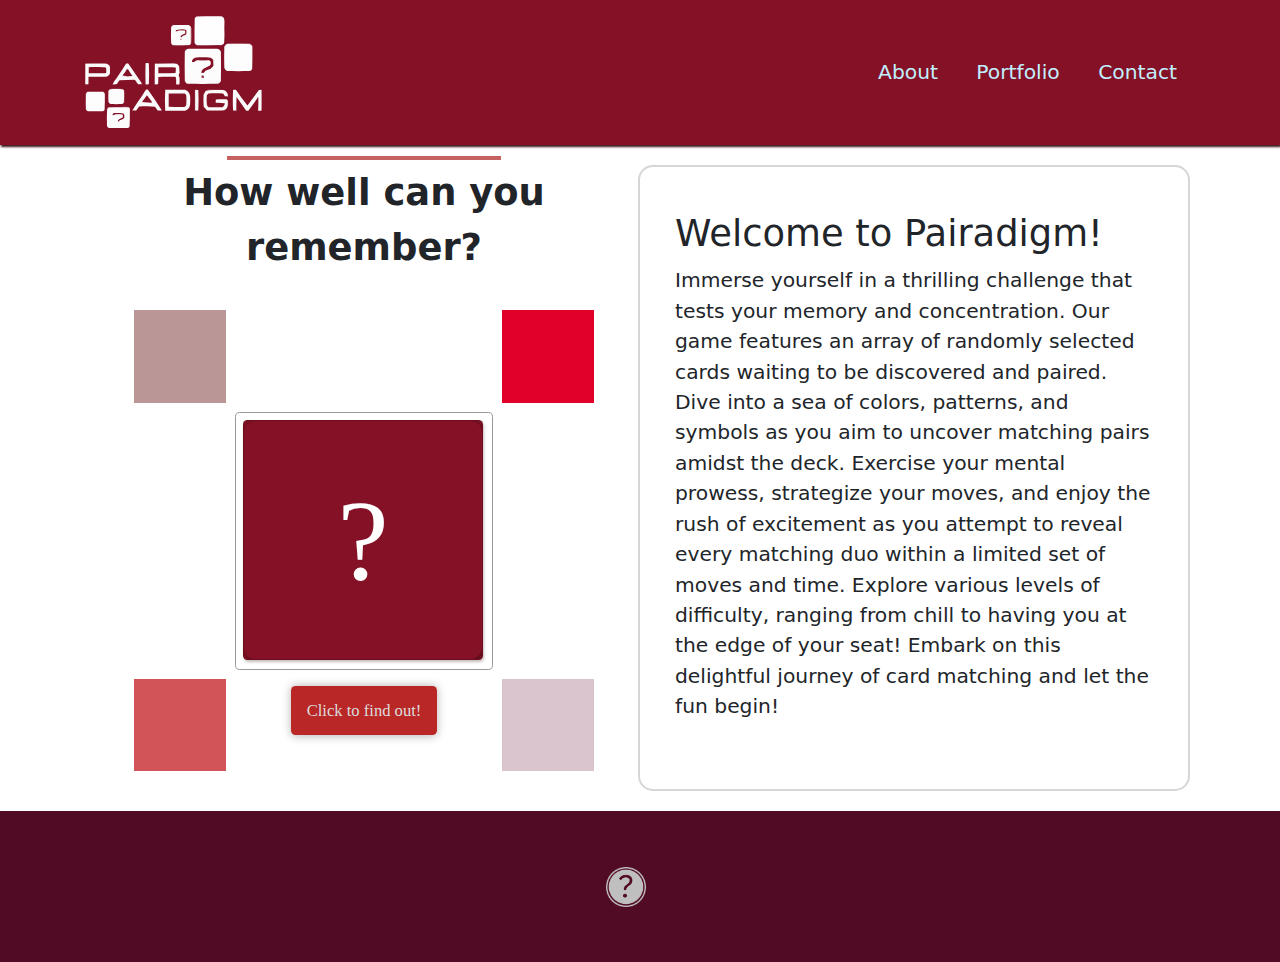
<file: index.html>
<!doctype html>
<html lang="en">
    <head>
    <!-- Required meta tags -->
        <meta charset="utf-8">
        <meta name="viewport" content="width=device-width, initial-scale=1">
        <!-- Bootstrap CSS -->
        <link href="https://cdn.jsdelivr.net/npm/bootstrap@5.0.1/dist/css/bootstrap.min.css"
        rel="stylesheet" integrity="sha384-
        +0n0xVW2eSR5OomGNYDnhzAbDsOXxcvSN1TPprVMTNDbiYZCxYbOOl7+AMvyTG2x"
        crossorigin="anonymous">
        <link rel="stylesheet" href="https://cdn.jsdelivr.net/npm/bootstrap-icons@1.3.0/font/bootstrap-icons.css">
        <link rel="icon" href="Images/pairadigm-icon.png" type="image/x-icon">
        <link href="CSS/bootstrap.min.css" rel="stylesheet" >
        <link href="CSS/custom.css" rel="stylesheet" >
        <link href="CSS/dummy.css" rel="stylesheet" >

        <script defer src="dummy.js"></script>


        <title>Home | Pairadigm</title>

    </head>

    <body>
        <header class="navy">
            <div class="container px-0">
                <nav class="navbar navbar-expand-lg navbar-light">
                    <div class="container">
                        <a class="navbar-brand" href="index.html">
                            <img src="Images/pairadigm-logo.svg" width="180" height="115" alt="logo for pairadigm">
                            <span class="d-none">Calvin Ryndell Designs</span>
                        </a>
                        <button
                        class="navbar-toggler"
                        type="button"
                        data-bs-toggle="collapse"
                        data-bs-target="#navbarNav"
                        aria-controls="navbarNav"
                        aria-expanded="false"
                        aria-label="Toggle Navigation"
                        >
                        <i class="bi bi-list"></i>
                        </button>
                        <div class="collapse navbar-collapse" id="navbarNav">
                            <ul class="navbar-nav ms-auto text-center">
                                <li class="nav-item">
                                <a href="about.html" class="nav-link n-color">About</a>
                                </li>

                                <li class="nav-item">
                                <a href="portfolio.html" class="nav-link n-color">Portfolio</a>
                                </li>
                                <li class="nav-item">
                                <a href="contact.html" class="nav-link n-color">Contact</a>
                                </li>
                            </ul>
                        </div>
                    </div>
                </nav>
            </div>
        </header>

        <main>
            <div class="containers">
                <section class="rows">
                    <section class="col left">
                        <div class="lead-cont">
                            <p class="lead">How well can you remember?</p>
                        </div>

                        <div class="container1">
                            <div class="red"></div>
                            <div class="green"></div>
                            <div class="yellow"></div>
                            <div class="blue"></div>
                            <div class="text">
                                <div class="card" id="flip-card">
                                    <div class="card_content"></div>
                                </div>
                                <button class="click-btn1">Click to find out!</button>
                            </div>
                        </div>
                    </section>
                    <section class="col right">
                        <div class="index-desc">
                            <h2>Welcome to Pairadigm!</h2>
                            <p class="desc-text">Immerse yourself in a thrilling
                                challenge that tests your memory and concentration. Our game features an array of randomly selected cards waiting 
                                to be discovered and paired. Dive into a sea of colors, patterns, and symbols as you aim to uncover matching pairs 
                                amidst the deck. Exercise your mental prowess, strategize your moves, and enjoy the rush of excitement as you attempt to reveal 
                                every matching duo within a limited set of moves and time. Explore various levels of difficulty, ranging from chill to having you
                                at the edge of your seat! Embark on this delightful journey of card matching and let the fun begin!
                            </p>
                        </div>
                    </section>
                </section>
            </div>
        </main>

        <footer class="py-5">
            <div class="d-flex flex-row justify-content-center">
                <a href="index.html" class="me-4">
                   <img src="Images/pairadigm-icon.png" class="foot-icon" width="40" height="40" alt="pairadigm-icon">
                </a>
            </div>
        </footer>

        <script src="https://cdn.jsdelivr.net/npm/bootstrap@5.0.1/dist/js/bootstrap.bundle.min.js"
            integrity="sha384-gtEjrD/SeCtmISkJkNUaaKMoLD0//ElJ19smozuHV6z3Iehds+3Ulb9Bn9Plx0x4"
            crossorigin="anonymous"></script>
        </body>
</html>
</file>
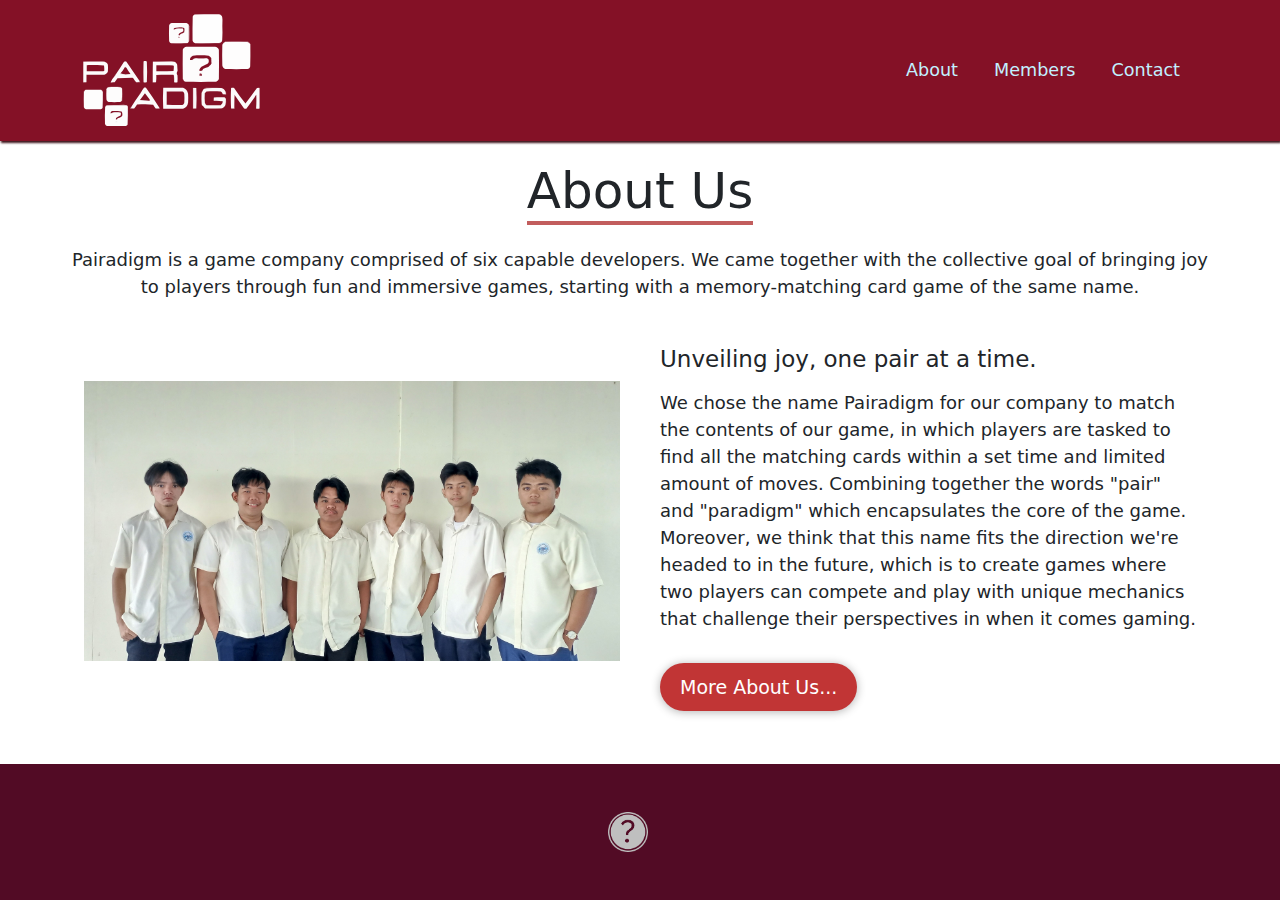
<file: about.html>
<!doctype html>
<html lang="en">
    <head>
    <!-- Required meta tags -->
        <meta charset="u;-8">
        <meta name="viewport" content="width=device-width, initial-scale=1">
        <!-- Bootstrap CSS -->
        <link href="https://cdn.jsdelivr.net/npm/bootstrap@5.0.1/dist/css/bootstrap.min.css"
        rel="stylesheet" integrity="sha384-
        +0n0xVW2eSR5OomGNYDnhzAbDsOXxcvSN1TPprVMTNDbiYZCxYbOOl7+AMvyTG2x"
        crossorigin="anonymous">
        <link rel="stylesheet" href="https://cdn.jsdelivr.net/npm/bootstrap-icons@1.3.0/font/bootstrap-icons.css">
        <link rel="icon" href="Images/pairadigm-icon.png" type="image/x-icon">
        <link href="CSS/bootstrap.min.css" rel="stylesheet" >
        <link href="CSS/custom.css" rel="stylesheet" >
        <link href="CSS/about.css" rel="stylesheet" >


        <title>About | Pairadigm</title>

    </head>

    <body>
        <header class="navy">
            <div class="container px-0">
                <nav class="navbar navbar-expand-lg navbar-light">
                    <div class="container">
                        <a class="navbar-brand" href="index.html">
                            <img src="Images/pairadigm-logo.svg" width="180" height="115" alt="logo for pairadigm">
                            <span class="d-none">Calvin Ryndell Designs</span>
                        </a>
                        <button
                        class="navbar-toggler"
                        type="button"
                        data-bs-toggle="collapse"
                        data-bs-target="#navbarNav"
                        aria-controls="navbarNav"
                        aria-expanded="false"
                        aria-label="Toggle Navigation"
                        >
                        <i class="bi bi-list"></i>
                        </button>
                        <div class="collapse navbar-collapse" id="navbarNav">
                            <ul class="navbar-nav ms-auto text-center">
                                <li class="nav-item">
                                <a href="about.html" class="nav-link n-color">About</a>
                                </li>

                                <li class="nav-item">
                                <a href="portfolio.html" class="nav-link n-color">Members</a>
                                </li>
                                <li class="nav-item">
                                <a href="contact.html" class="nav-link n-color">Contact</a>
                                </li>
                            </ul>
                        </div>
                    </div>
                </nav>
            </div>
        </header>

        <main>
           <div class="heading">
                <h1>About Us</h1>
                <p>Pairadigm is a game company comprised of six capable developers.
                    We came together with the collective goal of bringing joy to players
                    through fun and immersive games, starting with a memory-matching card
                    game of the same name.
                </p>
           </div>

           <div class="containers">
            <section class="about">
                <div class="about-image">
                    <img src="Images/group-pic.jpg">
                </div>
                <div class="about-content">
                    <h2>Unveiling joy, one pair at a time.</h2>
                    <p> We chose the name Pairadigm for our company to
                        match the contents of our game, in which players are tasked to find all the matching cards
                        within a set time and limited amount of moves. Combining together the words "pair" and
                        "paradigm" which encapsulates the core of the game. Moreover, we think that this name 
                        fits the direction we're headed to in the future, which is to create games where two players can
                        compete and play with unique mechanics that challenge their perspectives in
                        when it comes gaming.
                    </p>
                    <a href="portfolio.html" class="read-more">More About Us...</a>
                </div>
            </section>
           </div>
        </main>

        <footer class="py-5">
            <div class="d-flex flex-row justify-content-center">
                <a href="index.html" class="me-4">
                   <img src="Images/pairadigm-icon.png" class="foot-icon" width="40" height="40" alt="pairadigm-icon">
                </a>
            </div>
        </footer>

        <script src="https://cdn.jsdelivr.net/npm/bootstrap@5.0.1/dist/js/bootstrap.bundle.min.js"
            integrity="sha384-gtEjrD/SeCtmISkJkNUaaKMoLD0//ElJ19smozuHV6z3Iehds+3Ulb9Bn9Plx0x4"
            crossorigin="anonymous"></script>
        </body>
</html>
</file>
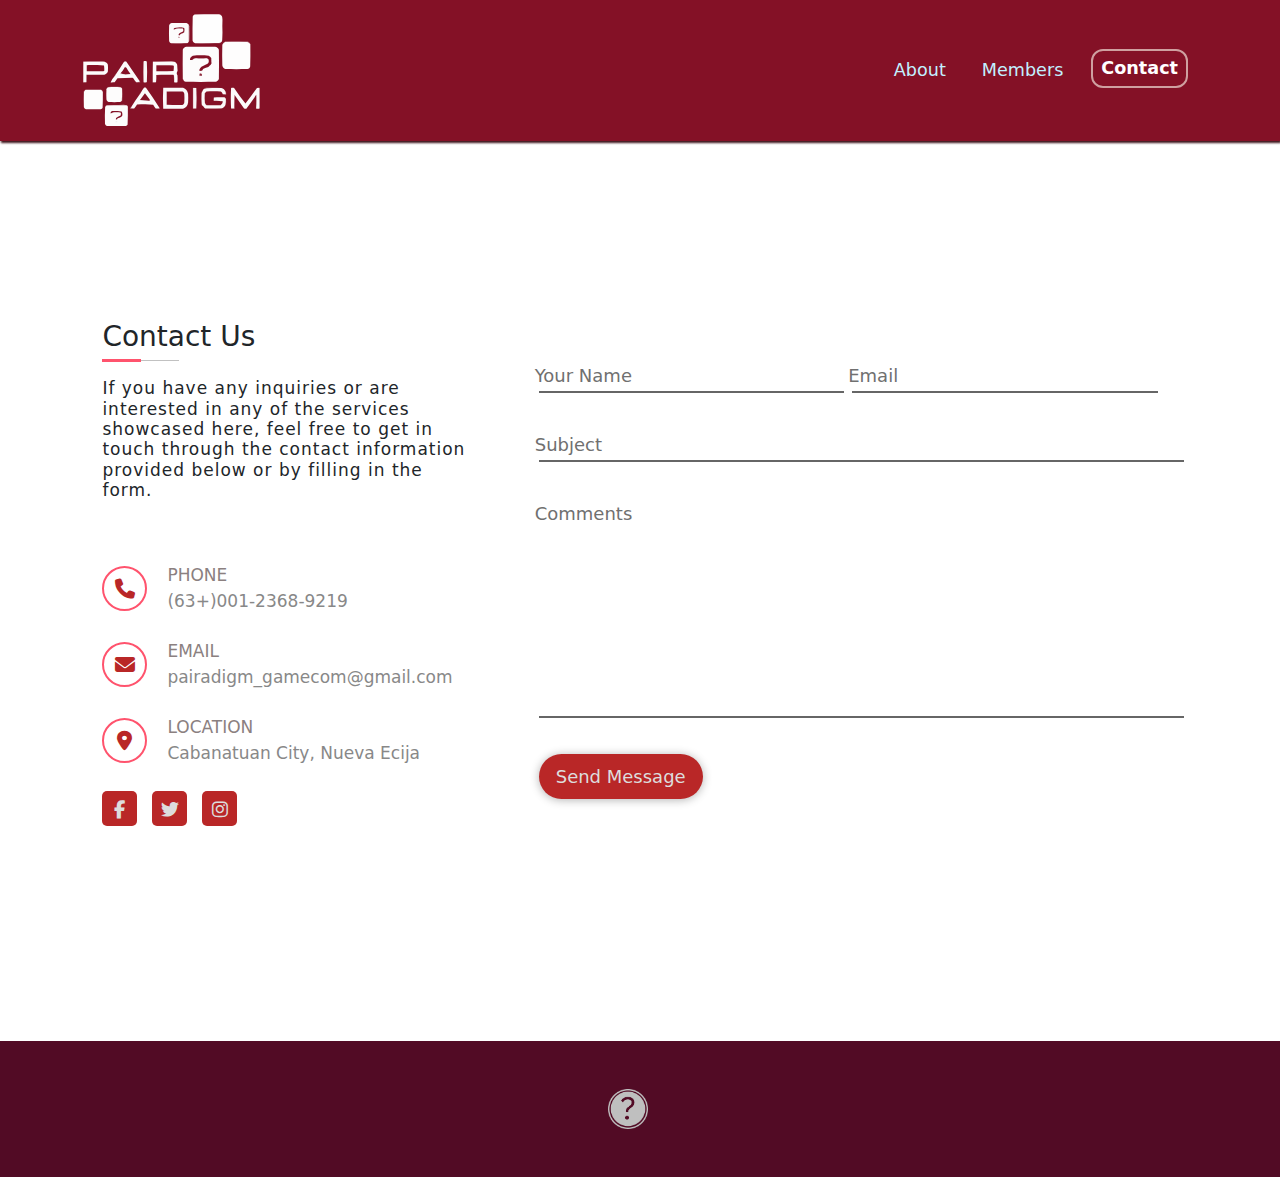
<file: contact.html>
<!doctype html>
<html lang="en">
    <head>
    <!-- Required meta tags -->
        <meta charset="u;-8">
        <meta name="viewport" content="width=device-width, initial-scale=1">
        <!-- Bootstrap CSS -->
        <link href="https://cdn.jsdelivr.net/npm/bootstrap@5.0.1/dist/css/bootstrap.min.css"
        rel="stylesheet" integrity="sha384-
        +0n0xVW2eSR5OomGNYDnhzAbDsOXxcvSN1TPprVMTNDbiYZCxYbOOl7+AMvyTG2x"
        crossorigin="anonymous">
        <link rel="stylesheet" href="https://cdn.jsdelivr.net/npm/bootstrap-icons@1.3.0/font/bootstrap-icons.css" />
        <link rel="stylesheet" href="https://cdnjs.cloudflare.com/ajax/libs/font-awesome/6.1.1/css/all.min.css" />
        <link rel="icon" href="Images/pairadigm-icon.png" type="image/x-icon">
        <link href="CSS/bootstrap.min.css" rel="stylesheet" >
        <link href="CSS/custom.css" rel="stylesheet" >
        <link href="CSS/contact.css" rel="stylesheet" >

        <title>Contact | Pairadigm</title>

    </head>

    <body>
        <header class="navy">
            <div class="container px-0">
                <nav class="navbar navbar-expand-lg navbar-light">
                    <div class="container">
                        <a class="navbar-brand" href="index.html">
                            <img src="Images/pairadigm-logo.svg" width="180" height="115" alt="logo for pairadigm">
                            <span class="d-none">Calvin Ryndell Designs</span>
                        </a>
                        <button
                        class="navbar-toggler"
                        type="button"
                        data-bs-toggle="collapse"
                        data-bs-target="#navbarNav"
                        aria-controls="navbarNav"
                        aria-expanded="false"
                        aria-label="Toggle Navigation"
                        >
                        <i class="bi bi-list"></i>
                        </button>
                        <div class="collapse navbar-collapse" id="navbarNav">
                            <ul class="navbar-nav ms-auto text-center">
                                <li class="nav-item">
                                <a href="about.html" class="nav-link">About</a>
                                </li>

                                <li class="nav-item">
                                <a href="portfolio.html" class="nav-link">Members</a>
                                </li>
                                <li class="nav-item">
                                <a href="contact.html" class="nav-link active">Contact</a>
                                </li>
                            </ul>
                        </div>
                    </div>
                </nav>
            </div>
        </header>

        <section>
            <div class="containers">
                <main class="rows">
                    <section class="col left">
                        <div class="contactTitle">
                            <h2>Contact Us</h2>
                            <p>
                                If you have any inquiries or are interested in any of the services showcased here,
                                feel free to get in touch through the contact information provided below or by filling
                                in the form.
                            </p>
                        </div>

                        <div class="contactInfo">
                            <div class="iconGroup">
                                <div class="icon">
                                    <i class="fa-solid fa-phone"></i>
                                </div>
                                <div class="details">
                                    <span>Phone</span>
                                    <span>(63+)001-2368-9219</span>
                                </div>
                            </div>

                            <div class="iconGroup">
                                <div class="icon">
                                    <i class="fa-solid fa-envelope"></i>
                                </div>
                                <div class="details">
                                    <span>Email</span>
                                    <span>pairadigm_gamecom@gmail.com</span>
                                </div>
                            </div>

                            <div class="iconGroup">
                                <div class="icon">
                                    <i class="fa-solid fa-location-dot"></i>
                                </div>
                                <div class="details">
                                    <span>Location</span>
                                    <span>Cabanatuan City, Nueva Ecija</span>
                                </div>
                            </div>

                            <div class="socialMedia">
                                <a href="#"><i class="fa-brands fa-facebook-f"></i></a>
                                <a href="#"><i class="fa-brands fa-twitter"></i></a>
                                <a href="#"><i class="fa-brands fa-instagram"></i></a>
                            </div>
                        </div>
                    </section>
                    <section class="col right">
                        <form class="messageForm">
                            <div class="row g-2">
                                <div class="inputGroup halfWidth">
                                    <input type="text" name="" required="required">
                                    <label>Your Name</label>
                                </div>

                                <div class="inputGroup halfWidth">
                                    <input type="text" name="" required="required">
                                    <label>Email</label>
                                </div>

                                <div class="inputGroup fullWidth">
                                    <input type="text" name="" required="required">
                                    <label>Subject</label>
                                </div>

                                <div class="inputGroup fullWidth">
                                    <textarea name="" required="required"></textarea>
                                    <label>Comments</label>
                                </div>

                                <div class="inputGroup fullWidth">
                                    <button type="submit">Send Message</button>
                                </div>
                            </div>
                        </form>
                    </section>
                </main>
            </div>
        </section>

        <footer class="py-5">
            <div class="d-flex flex-row justify-content-center">
                <a href="index.html" class="me-4">
                   <img src="Images/pairadigm-icon.png" class="foot-icon" width="40" height="40" alt="pairadigm-icon">
                </a>
            </div>
        </footer>

        <script src="https://cdn.jsdelivr.net/npm/bootstrap@5.0.1/dist/js/bootstrap.bundle.min.js"
            integrity="sha384-gtEjrD/SeCtmISkJkNUaaKMoLD0//ElJ19smozuHV6z3Iehds+3Ulb9Bn9Plx0x4"
            crossorigin="anonymous"></script>
        </body>
</html>
</file>
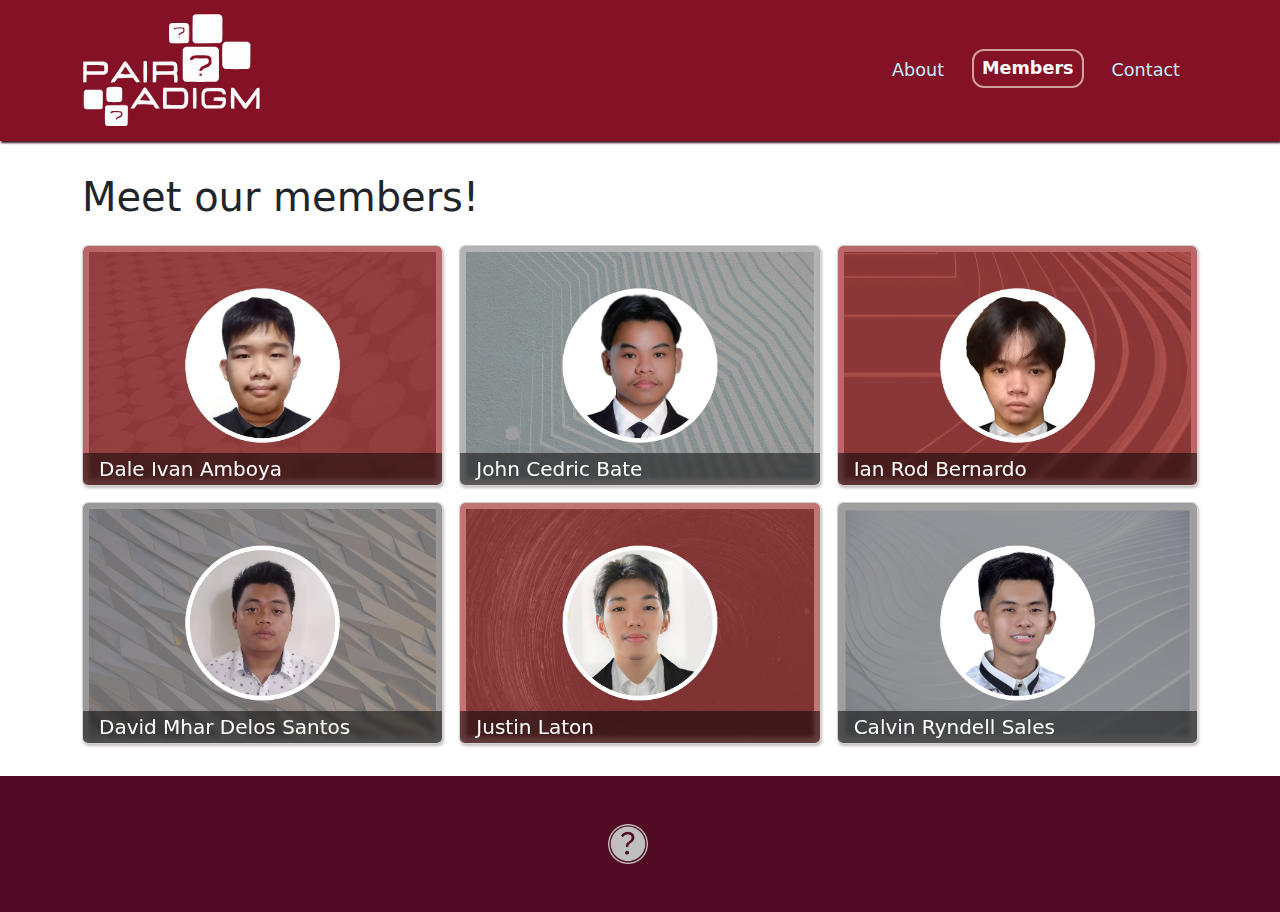
<file: portfolio.html>
<!doctype html>
<html lang="en">
    <head>
    <!-- Required meta tags -->
        <meta charset="u;-8">
        <meta name="viewport" content="width=device-width, initial-scale=1">
        <!-- Bootstrap CSS -->
        <link href="https://cdn.jsdelivr.net/npm/bootstrap@5.0.1/dist/css/bootstrap.min.css"
        rel="stylesheet" integrity="sha384-
        +0n0xVW2eSR5OomGNYDnhzAbDsOXxcvSN1TPprVMTNDbiYZCxYbOOl7+AMvyTG2x"
        crossorigin="anonymous">
        <link rel="stylesheet" href="https://cdn.jsdelivr.net/npm/bootstrap-icons@1.3.0/font/bootstrap-icons.css">
        <link rel="icon" href="Images/pairadigm-icon.png" type="image/x-icon">
        <link href="CSS/bootstrap.min.css" rel="stylesheet" >
        <link href="CSS/custom.css" rel="stylesheet" >
       
        <script defer src="port.js"></script>

        <title>Members | Pairadigm</title>

    </head>

    <body>
        <header class="navy">
            <div class="container px-0">
                <nav class="navbar navbar-expand-lg navbar-light">
                    <div class="container">
                        <a class="navbar-brand" href="index.html">
                            <img src="Images/pairadigm-logo.svg" width="180" height="115" alt="logo for pairadigm">
                            <span class="d-none">Calvin Ryndell Designs</span>
                        </a>
                        <button
                        class="navbar-toggler"
                        type="button"
                        data-bs-toggle="collapse"
                        data-bs-target="#navbarNav"
                        aria-controls="navbarNav"
                        aria-expanded="false"
                        aria-label="Toggle Navigation"
                        >
                        <i class="bi bi-list"></i>
                        </button>
                        <div class="collapse navbar-collapse" id="navbarNav">
                            <ul class="navbar-nav ms-auto text-center">
                                <li class="nav-item">
                                <a href="about.html" class="nav-link">About</a>
                                </li>

                                <li class="nav-item">
                                <a href="portfolio.html" class="nav-link active">Members</a>
                                </li>
                                <li class="nav-item">
                                <a href="contact.html" class="nav-link">Contact</a>
                                </li>
                            </ul>
                        </div>
                    </div>
                </nav>
            </div>
        </header>

        <main>
            <div class="container my-2 py-md-4">
                <h1>Meet our members!</h1>
                <div class="row mt-1 g-2 g-md-3 pages">
                    
                    <div class="col-12 col-md-6 col-lg-4">
                        <div class="page1 card hidden">
                            <img src="Images/dale-profile.png" alt="record"
                            class="card-img-top"/>
                            <div class="card-body">
                                <h5 class="card-titles">Dale Ivan Amboya</h5>
                                <p class="card-text">Dale is a web developer who is keen
                                    on front-end development. He often adds experimental aspects to
                                    his pages as a means of adding to its visual interest. He also
                                    studies back-end.
                                </p>
                                <a href="https://dale-ivan.github.io/Portfolio/" class="btn btn-outline-light">Learn More!</a>
                            </div>
                        </div>
                    </div>
                
                    <div class="col-12 col-md-6 col-lg-4">
                        <div class="page3 card hidden">
                            <img src="Images/cedric-profile.png" alt="record"
                            class="card-img-top"/>
                            <div class="card-body">
                                <h5 class="card-titles">John Cedric Bate</h5>
                                <p class="card-text">Cedric is a web developer who specializes
                                    in visually appealing color combinations. His primary focus is on front-end 
                                    development but he's also very capable of handling back-end works.
                                </p>
                                <a href="https://johncedricbate.github.io/Portfolio/" class="btn btn-outline-light">Learn More!</a>
                            </div>
                        </div>
                    </div>

                    <div class="col-12 col-md-6 col-lg-4">
                        <div class="page2 card hidden">
                            <img src="Images/ian-profile.png" alt="record"
                            class="card-img-top"/>
                            <div class="card-body">
                                <h5 class="card-titles">Ian Rod Bernardo</h5>
                                <p class="card-text">Ian is a web developer that is well
                                    versed in back-end programming. He aims to provide practicality
                                    when designing his pages, making his compositions simple and 
                                   straightforward yet still appealing to the eye.
                                </p>
                                <a href="https://ianrodbernardo.github.io/Portfolio/" class="btn btn-outline-light">Learn More!</a>
                            </div>
                        </div>
                    </div>

                    <div class="col-12 col-md-6 col-lg-4">
                        <div class="page1 card hidden">
                            <img src="Images/davidmhar-profile.png" alt="poetry"
                            class="card-img-top"/>
                            <div class="card-body">
                                <h5 class="card-titles">David Mhar Delos Santos</h5>
                                <p class="card-text">David is a web developer who dabbles more
                                    into back-end development. He wants to make his pages accessible and
                                    easy to use so he prioritizes simplicity in his works.
                                </p>
                                <a href="https://davidmhar.github.io/Portfolio/" class="btn btn-outline-light">Learn More!</a>
                            </div>
                        </div>
                    </div>

                    <div class="col-12 col-md-6 col-lg-4">
                        <div class="page3 card hidden">
                            <img src="Images/justin-profile.png" alt="record"
                            class="card-img-top"/>
                            <div class="card-body">
                                <h5 class="card-titles">Justin Laton</h5>
                                <p class="card-text">Justin is a web developer who focuses on
                                    front-end development. He utilizes different animations and effects
                                    through the use of javascript to enhance the visual aesthetics of
                                    his pages.
                                </p>
                                <a href="https://justin-laton.github.io/Portfolio-Website/" class="btn btn-outline-light">Learn More!</a>
                            </div>
                        </div>
                    </div>

                    <div class="col-12 col-md-6 col-lg-4">
                        <div class="page2 card hidden">
                            <img src="Images/calvin-profile.png" alt="Kafka"
                            class="card-img-top"/>
                            <div class="card-body">
                                <h5 class="card-titles">Calvin Ryndell Sales</h5>
                                <p class="card-text">Calvin is a web developer that primarily 
                                    specializes in front-end development. His style often incorporates
                                    image overlays and gradients. He's also experienced in back-end 
                                    development.
                                </p>
                                <a href="https://calvinryndell.github.io/Portfolio/" class="btn btn-outline-light">Learn More!</a>
                            </div>
                        </div>
                    </div>
                   
                    
                </div>
            </div>
        </main>

        <footer class="py-5">
            <div class="d-flex flex-row justify-content-center">
                <a href="index.html" class="me-4">
                   <img src="Images/pairadigm-icon.png" class="foot-icon" width="40" height="40" alt="pairadigm-icon">
                </a>
            </div>
        </footer>

        <script src="https://cdn.jsdelivr.net/npm/bootstrap@5.0.1/dist/js/bootstrap.bundle.min.js"
            integrity="sha384-gtEjrD/SeCtmISkJkNUaaKMoLD0//ElJ19smozuHV6z3Iehds+3Ulb9Bn9Plx0x4"
            crossorigin="anonymous"></script>
        </body>
</html>
</file>
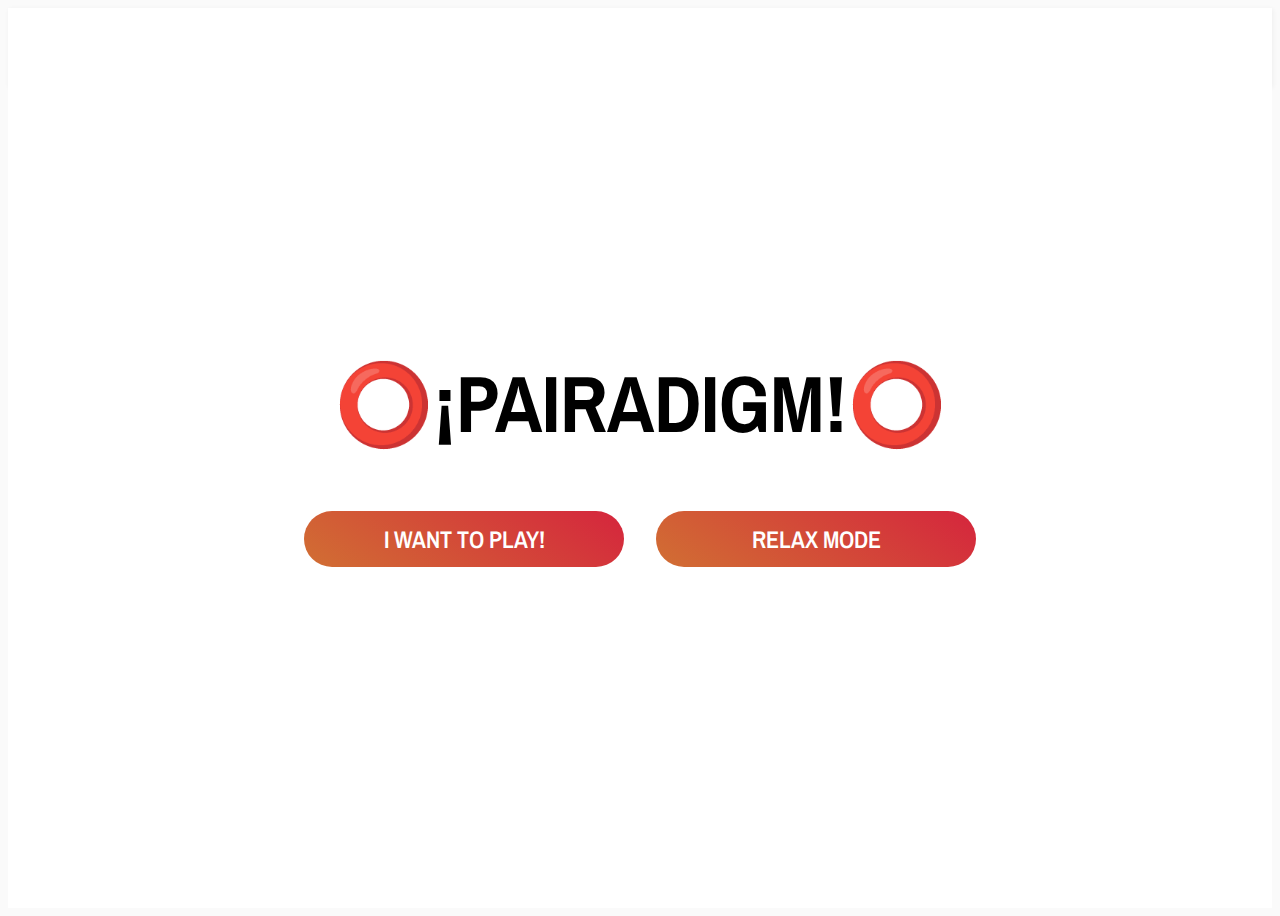
<file: cardGame/memory.html>
<!DOCTYPE html>
<html lang="en">

<head>
    <meta charset="utf-8" />
    <meta names="viewport" content="width=device-width, initial-scale=1, shrink-to-fit=no"/>
    <link rel="icon" href="Images/pairadigm-icon" type="image/x-icon">
    <title>Pairadigm</title>
    <link href="https://fonts.googleapis.com/css?family=Archivo| Archivo+Narrow:400,600" rel="stylesheet" />
    <link href="CSS/site.css" rel="stylesheet" />
    <link href="CSS/custom.css" rel="stylesheet" />
</head>

<body>
    <div id="welcome" class="welcome">
        <h1>⭕¡pairadigm!⭕</h1>
        <div class="welcome-button">
           <button id="normal-game">I want to play!</button>
           <button id="relax-game">Relax mode</button>
        </div>
    </div>
    <header class="header">
        <div class="counter">
            <div class="counter-item">
            <h4 class="header-title">Movements</h4>
            <div class="header-num">
                <span id="mov">00</span>/<span id="mov-total">20</span>
            </div>
        </div>
        <div id="timer" class="counter-item">
            <h4 class="header-title">Time</h4>
            <div class="header-num">
                <span id="minutes">00</span>:<span id="seconds">00</span>
            </div>
         </div>
        </div>
       <div class="level">
        <h4 class="header-title">Level</h4>
        <div class="header-num"><span id="level">01</span></div>
       </div>
       <button id="level-control" class="level-control">...</button>
    </header>
<main>
    <div id="table" class="table"></div>
    <div id="levelUp" class="level-up">
        <div class="mode">
            <h2>¡Very Good!</h2>
            <button id="nextLevel">Next Level</button>
            <button class="restart">¿Restart?</button>
        </div>
    </div>
    <div id="gameOver" class="game-over">
      <div class="mode">
        <h2>¡Oh no!</h2>
        <p>You have run out of moves😭</p>
        <button class="restart" >¿Restart?</button>
      </div>
    </div>
    <div id="timeOver" class="game-over">
      <div class="mode">
        <h2>¡Sorry!</h2>
        <p>You have run out of time😭</p>
        <button class="restart">¿Restart?</button>
      </div>
    </div>
    <div id="endGame" class="end-game">
       <div class="mode">
          <h2>¡Congratulations!</h2>
          <p>You have won all the levels 🏆</p>
          <button class="restart">¿Restart?</button>
       </div>
    </div>
    </main>
    <div class="level-selection">
       <button id="close-level" class="close-level">&times;</button>
       <ul></ul>
    </div>

    <audio src="success.mp3" class="sound" id="sound-success" preload="auto"></audio>
    <audio src="error.mp3" class="sound" id="sound-error" preload="auto"></audio>
    <audio src="flip.mp3" class="sound" id="sound-flip" preload="auto"></audio>

    <script src="JS/global.js"></script>
    <script src="JS/discover-compare.js"></script>
    <script src="JS/distribute-card.js"></script>
    <script src="JS/success-error.js"></script>
    <script src="JS/movement.js"></script>
    <script src="JS/timer.js"></script>
    <script src="JS/finish.js"></script>
    <script src="JS/change-level.js"></script>
    <script src="JS/game-over.js"></script>
    <script src="JS/initial.js"></script>
    <script src="JS/menu-levels.js"></script>
    <script src="JS/start-game.js"></script>
</body>

</html>
</file>
<file: CSS/custom.css>
html, body {
    height: 100%;
}

body {
    display: flex;
    flex-direction: column;
}

header {
    background: no-repeat center center;
    background-size: cover;
    color: white;
}

.side {
    padding: 255px;
}

.navbar-light .navbar-toggler {
    color: aliceblue;
    border-color: aliceblue;
    border-width: 1.5px;
}

.navbar-light,
.navbar-toggler:hover{
    border-color: rgb(197, 211, 255);
    color: rgb(197, 211, 255);
}
.navbar-light .navbar-nav .nav-link {
    color: rgb(194, 240, 255);
    font-weight: 400;
    font-size: 1.1rem;
}

.navbar-light .navbar-nav .nav-link.active {
    font-weight: 600;
    color: #fff;
}
.navbar-light .navbar-nav .nav-link:hover {
    color: #fff;
}

.active, .nav-link:hover {
    border: 2px solid rgb(207, 160, 160);
    padding: 4px;
    border-radius: 12px;
    transition: .1s;
    color: #fff;
}

.nav-item {
    margin: 10px;
}

.navy {
    background-color: #841126;
    box-shadow:  #3d1319 1px 2px 2px;
}

.color-overlay {
    background-color: rgba(0, 0, 0, 0.4);
    min-height: 65vh;
}

main {
    flex: 1 0 auto;
    animation: transitionIn 0.75s;
}

.hero-text {
    font-size: 6vw;
    opacity: 75%;
    letter-spacing: 1px;
}

.singleCol {
    max-width: 750px;
}

.portrait {
    filter: grayscale(0.65);
}

.hidden {
    opacity: 0;
    filter: blur(5px);
    transform: translateX(-100%);
    transition: all 1s;
}

.show {
    opacity: 1;
    filter: blur(0);
    transform: translateX(0);
}

.page1 {
    transition-delay: 450ms;
}

.page3 {
    transition-delay: 300ms;
}

.page2 {
    transition-delay: 150ms;
}

.card {
    box-shadow: #c5bbbb 1px 2px 3px;
    overflow: hidden;
    position: relative;
    color: white;
}

.card img:hover {
    cursor: pointer;
}

.card:hover .card-body{
    height: 100%;
}

.card-titles {
    width: 100%;
    color: white;
    margin-top: 4px;
    position: absolute;
    top: 0;
}

.card-text {
    margin-top: 20px;
    color: white;
}

.card-body {
    background-color: rgb(0 0, 0, 0.50);
    backdrop-filter: blur(2px);
    position: absolute;
    bottom: 0;
    left: 0;
    right: 0;
    overflow: hidden;
    width: 100%;
    height: 0;
    transition: .5s ease;
}

.btn-outline-light:hover {
    background-color: rgb(255, 214, 214);
}

.form-control {
    background-color: #fff;
    transition: .5s;
}

.btn-primary {
    background-color: rgb(232, 42, 42);
}

.btn-primary:hover {
    background-color: rgb(155, 48, 48);
}

footer {
    background-color: rgb(82, 11, 37);
    color: wheat;
    flex-shrink: 0;
}

footer a{
    color: white;
}

footer a:hover{
    color: #9f9999;
    border-radius: 15px;
}

@keyframes transitionIn{
    from {
        opacity: 0;
        transform: rotateX(-10deg);
    }

    to {
        opacity: 1;
        transform: rotateX(0);
    }
}

@media (max-width: 767.98px) {
    .color-overlay {
        min-height: 30vh;
    }
}


@media(prefers-reduced-motion) {
    .hidden {
        transition: none;
    }
}
</file>
<file: CSS/dummy.css>
:root {
    font-size: 12.8px; 
}
.containers {
    width: 100%; 
    display: flex;
    justify-content: center;
    align-items: center;
    padding: 20px;
}

.containers .rows {
    display: flex;
    justify-content: space-between;
    width: 100%;
    max-width: 1100px;
}

.lead-cont {
    position: relative;
}

.lead {
    font-size: 2rem;
    text-align: center;
    font-weight: 600;
    padding-bottom: 15px;
}

.lead::before {
    content: '';
    position: absolute;
    width: 50%;
    height: 1px;
    left: 25%;
    right: 30%;
    top: -7%;
    padding: 2px;
    background-color: #c56161;
}

.container1 {
    width: 25rem; 
    height: 25rem;
    margin: 20px auto;
    background: #ffffff;
    font-family: verdana;
    overflow: hidden;
}

.red {
    width: 21rem; 
    height: 5rem; 
    background: #e10029;
    position: relative;
    left: 20rem; 
    transition: transform 1.8s ease-in-out;
}

.red-expand {
    transform: translateX(-42rem); 
}

.green {
    width: 5rem; 
    height: 21rem; 
    position: relative;
    top: -21rem;
    background: #bb9696;
    transition: transform 1.8s ease-in-out;
}

.green-expand {
    transform: translateY(42rem); 
}

.yellow {
    width: 21rem; 
    height: 5rem; 
    background: #d25458;
    position: relative;
    top: -6rem; 
    left: -16rem; 
    transition: transform 1.8s ease-in-out;
}

.yellow-expand {
    transform: translateX(42rem); 
}

.blue {
    width: 5rem; 
    height: 21rem; 
    background: #dac4ce;
    position: relative;
    top: -11rem; 
    left: 20rem; 
    transition: transform 1.8s ease-in-out;
}

.blue-expand {
    transform: translateY(-42rem); 
}

.text {
    width: 14rem;
    height: 14rem; 
    border: 0.1rem solid #999; 
    border-radius: 0.25rem; 
    position: relative;
    top: -46.5rem; 
    left: 5.5rem; 
    text-align: center;
    line-height: 2;
}

hr {
    width: 100%;
}

.click-btn1 {
    padding: 0.4rem 0.8rem; 
    font-size: 0.9rem; 
    background-color: #b92727;
    color: #ddd;
    border: 0.05rem solid transparent; 
    border-radius: 0.25rem; 
    font-weight: 500;
    outline: none;
    cursor: pointer;
    box-shadow: 0 0.05rem 0.5rem rgba(0, 0, 0, 0.3); 
    margin: 1rem; 
    transition: 0.32s; 
}

.card {
    width: 13rem; 
    height: 13rem;
    margin: 0.40rem; 
    border-radius: 0.24em; 
    background-color: #841126;
    transition: 0.24s; 
    cursor: pointer;
    transform-style: preserve-3d;
}

.card_content,
.card_back {
    position: absolute;
    left: 0;
    right: 0;
    top: 0;
    bottom: 0;
    background-color: #841126;
    box-shadow: 0.05rem 0.05rem 0.15rem rgba(0, 0, 0, 0.25),0.2rem 0.2rem 0.5rem rgba(0, 0, 0, 0.2); 
    border-radius: 0.24em;
    display: flex;
    justify-content: center;
    align-items: center;
    font-size: 2.5rem; 
    padding-top: 0.4rem; 
    color: #333;
    backface-visibility: hidden;
    transform-style: preserve-3d;
    transform: rotateY(0deg);
}

.card_content {
    transform: rotateY(0deg);
}

.card_back {
    transform: rotateY(180deg); 
    transform-origin: center;
    backface-visibility: hidden;
}

.card_content::before {
    content: "?";
    font-size: 6.25rem; 
    position: absolute;
    top: 50%;
    left: 50%;
    transform: translate(-50%, -50%);
    color: #ffffff;
    transition: opacity 0.24s ease-in-out; 
    backface-visibility: hidden;
    transform-style: preserve-3d;
}

.card_content {
    transform: rotateY(0deg);
    transform-style: preserve-3d;
}

.card_back {
    transform: rotateY(180deg);
    transform-origin: center;
    backface-visibility: hidden;
    transform-style: preserve-3d;
}

.card.discovered .card_content::before {
    opacity: 0;
}

.card.discovered {
    transform: rotateY(180deg);
}

.rows section.right {
    border: 2px solid #d6d6d6;
    border-radius: 15px;
}

.index-desc {
    justify-content: center;
    align-items: center;
    margin: 15px;
    padding: 20px;
    padding-top: 30px;
    font-size: 1.1rem;
}

@media only screen and (min-width: 480px) and (max-width: 767px) {
    :root {
        font-size: 14.4px; 
    }
}

@media only screen and (min-width: 768px) and (max-width: 1024px) {
    :root {
        font-size: 15.36px; 
    }
}

@media only screen and (min-width: 1025px) and (max-width: 1200px) {
    :root {
        font-size: 17.28px; 
    }
}

@media only screen and (min-width: 1201px) {
    :root {
        font-size: 18.432px; 
    }
}

@media(max-width: 900px) {
    .containers .rows {
        flex-wrap: wrap;
    }
    .rows section.left, .rows section.right {
        flex-basis: 100%;
        margin: 0px;
    }
}
</file>
<file: CSS/about.css>
* {
    margin: 0px;
    padding: 0px;
    box-sizing: border-box;
}

.heading {
    width: 90%;
    display: flex;
    justify-content: center;
    align-items: center;
    flex-direction: column;
    text-align: center;
    margin: 20px auto;
    margin-bottom: 1px;
}

.heading h1 {
    font-size: 50px;
    margin-bottom: 25px;
    position: relative;
}

.heading h1::after {
    content: "";
    position: absolute;
    width: 100%;
    height: 4px;
    display: block;
    margin: 0 auto;
    background-color: #c25d5d;
}

.heading p {
    font-size: 18px;
    margin-bottom: 35px;
}

.containers {
    width: 90%;
    margin: 0 auto;
    padding: 10px 20px;
}

.about {
    display: flex;
    justify-content: space-between;
    align-items: center;
    flex-wrap: wrap;
}

.about-image {
    flex: 1;
    margin-right: 40px;
    overflow: hidden;
}

.about-image img {
    max-width: 100%;
    height: auto;
    display: block;
    transition: 0.5s ease;
    margin-bottom: 25px;
    
}

.about-image:hover img{
    transform: scale(1.2);
}

.about-content {
    flex: 1;
}

.about-content h2 {
    font-size: 23px;
    margin-bottom: 15px;
}

.about-content p {
    font-size: 18px;
    line-height: 1.5;
}

.about-content .read-more {
    display: inline-block;
    padding: 10px 20px;
    background-color: rgb(193, 53, 53);
    font-size: 19px;
    color: #fff;
    text-decoration: none;
    border-radius: 25px;
    margin-top: 15px;
    box-shadow: 0px 1px 10px rgba(0, 0, 0, 0.3);
    transition: 0.3s;
    margin-bottom: 10px;
}

.about-content .read-more:hover {
    background-color: #bd4d4d;
    color: #ffffff;
    box-shadow: 0px 0px 15px rgba(0, 0, 0, 0.3);
    border: 1px solid #b92727;
}

@media screen and (max-width: 768px) {
    .heading {
        padding: 0px 20px;
    }
    .heading h1 {
        font-size: 36px;
    }
    .heading p {
        font-size: 17px;
        margin-bottom: 0px;
    }
    .containers {
        padding: 0px;
    }
    .about {
        padding: 20px;
        flex-direction: column;
    }
    .about-image {
        margin-right: 0px;
        margin-bottom: 20px;
    }
    .about-content p {
        padding: 0px;
        font-size: 16px;
    }
}
</file>
<file: CSS/contact.css>
* {
    margin: 0;
    padding: 0;
    box-sizing: border-box;
}

body {
    width: 100%;
    min-height: 100vh;
}

.containers {
    width: 100%;
    min-height: 100vh;
    display: flex;
    justify-content: center;
    align-items: center;
    padding: 30px 8%;
}

.containers .rows {
    display: flex;
    justify-content: space-between;
    width: 100%;
    max-width: 1100px;
}

.rows section.col {
    display: flex;
    flex-direction: column;
}

.rows section.left {
    flex-basis: 35%;
    min-width: 320px;
    margin-right: 60px;
}

.rows section.right {
    flex-basis: 60%;
}

section.left .contactTitle h2 {
    position: relative;
    font-size: 28px;
    display: inline-block;
    margin-bottom: 25px;
}

section.left .contactTitle h2::before {
    content: '';
    position: absolute;
    width: 50%;
    height: 1px;
    background-color: #c1c1c1;
    top: 120%;
    left: 0;
}

section.left .contactTitle h2::after {
    content: '';
    position: absolute;
    width: 25%;
    height: 3px;
    background-color: rgb(255, 83, 109);
    top: calc(120% - 1px);
    left: 0;
}

section.left .contactTitle p {
    font-size: 17px;
    letter-spacing: 1px;
    line-height: 1.2;
    padding-bottom: 22px;
}

section.left .contactInfo {
    margin-bottom: 16px;
}

.contactInfo .iconGroup {
    display: flex;
    align-items: center;
    margin: 25px 0px;
}

.iconGroup .icon {
    width: 45px;
    height: 45px;
    border: 2px solid rgb(255, 83, 109);
    border-radius: 50%;
    margin-right: 20px;
    position: relative;
}

.iconGroup .icon i{
    font-size: 20px;
    color: #b92727;
    position: absolute;
    top: 50%;
    left: 50%;
    transform: translate(-50%, -50%);
}

.iconGroup .details span {
    display: block;
    color: #888;
    font-size: 17px;
}

.iconGroup .details span:nth-child(1) {
    text-transform: uppercase;
    color: #8b8080;
}

section.left .socialMedia {
    display: flex;
    justify-content: flex-start;
    align-items: center;
    flex-wrap: wrap;
    margin: 22px 0px 20px;
}

.socialMedia a {
    width: 35px;
    height: 35px;
    text-decoration: none;
    text-align: center;
    margin-right: 15px;
    border-radius: 5px;
    background-color: #b92727;
    transition: 0.4s;
}

.socialMedia a i {
    color: #ddd;
    font-size: 18px;
    line-height: 35px;
    border: 1px solid transparent;
    transition-delay: 0.4s;
}

.socialMedia a:hover {
    transform: translateY(-5px);
    background-color: white;
    color: #b92727;
    border: 1.5px solid #b92727;
}

.socialMedia a:hover i {
    color: #b92727;
}

.rows section.right .messageForm {
    display: flex;
    justify-content: space-between;
    flex-wrap: wrap;
    padding-top: 30px;
}

.rows section.right .inputGroup {
    margin: 18px 0px;
    position: relative;
}

.messageForm .halfWidth {
    flex-basis: 48%;
}

.messageForm .fullWidth {
    flex-basis: 100%;
}

.messageForm input, .messageForm textarea {
    width: 100%;
    font-size: 18px;
    padding: 2px 0px;
    background-color: #ffffff;
    border: none;
    border-bottom: 2px solid #666;
    outline: none;
}

.messageForm textarea {
    resize: none;
    height: 220px;
    display: block;
}

textarea::-webkit-scrollbar {
    width: 5px;
}

textarea::-webkit-scrollbar-track {
    background-color: #afafaf;
    border-radius: 15px;
}

textarea::-webkit-scrollbar-thumb {
    background-color: #c43636;
    border-radius: 15px;
}

.inputGroup label {
    position: absolute;
    left: 0;
    bottom: 4px;
    color: #707070;
    font-size: 18px;
    transition: 0.4s;
    pointer-events: none; 
}

.inputGroup:nth-child(4) label {
    top: 2px;
}

.inputGroup input:focus ~ label, .inputGroup textarea:focus ~ label,
.inputGroup input:valid ~ label, .inputGroup textarea:valid ~ label {
    transform: translateY(-30px);
    font-size: 16px;
}

.inputGroup button {
    padding: 8px 16px;
    font-size: 18px;
    background-color: #b92727;
    color: #ddd;
    border: 1px solid transparent;
    border-radius: 25px;
    outline: none;
    cursor: pointer;
    box-shadow: 0px 1px 10px rgba(0, 0, 0, 0.3);
    transition: 0.4s;
}

.inputGroup button:hover {
    background-color: #bd4d4d;
    color: #ffffff;
    box-shadow: 0px 0px 15px rgba(0, 0, 0, 0.3);
    border: 1px solid #b92727;
}

@media(max-width: 1100px) {
    .messageForm .halfWidth {
        flex-basis: 100%;
    }
} 

@media(max-width: 900px) {
    .containers .rows {
        flex-wrap: wrap;
    }
    .rows section.left, .rows section.right {
        flex-basis: 100%;
        margin: 0px;
    }
}
</file>
<file: cardGame/CSS/site.css>
:root {
    --bg: #fafafa;
    --font: "Archivo", sans-serif;
    --font-display: "Archivo Narrow", sans-serif;
    --hotpink: #d5253d;
    --orange: #d16f33;
    --gradient: linear-gradient(35deg, var(--orange), var(--hotpink));
    }
    body {
    min-height: 100vh;
    background: var(--bg);
    font-family: var(--font);
    }
</file>
<file: cardGame/CSS/custom.css>
body{
    font-size: 2rem;
    display: flex;
    flex-direction: column;
    position: relative;
}

.welcome {
    display: none;
    position: absolute;
    top: 0;
    bottom: 0;
    left: 0;
    right: 0;
    background: white;
    flex-direction: column;
    align-items: center;
    justify-content: center;
    text-align: center;
    z-index: 1;
}

.welcome.visible{
    display: flex;
}

.welcome h1 {
    font-family: var(--font-display);
    text-transform: uppercase;
    font-size: 5rem;
    margin-top: 0;
}

.welcome-button{
    display: flex;
}

.welcome button{
    padding: 1rem 3rem;
    margin: 0 1rem;
    min-width: 20rem;
}

.header{
    padding:0.5rem 2rem;
    background: white;
    box-shadow: 1px 1px 5px rgba(0, 0, 0, 0.05);
    display: flex;
    justify-content: space-between;
    align-items: baseline;
}

.header-title{
    font-family:var(--font-display);
    font-weight: 600;
    font-size: 0.8rem;
    text-transform: uppercase;
    line-height: 1;
    margin: 0;
    color: rgba(0, 0, 0, 0.4);
}

.header-num  {
    font-family: var(--font-display);
    color: var(--hotpink);
    font-weight: 400;
    font-size: 3.5rem;
    line-height: 0.9;
}


.counter{
    display:flex; 
}

.counter-item{
    margin-right: 2rem;
}

main {
    flex-grow: 1;
    display: flex;
    justify-content: center;
    position: relative;
}

.table{
    display: flex;
    flex-wrap:wrap;
    align-items: center;
    align-content: center;
    max-width: 56rem;
    margin: auto;
}

.card{
    width: 6rem;
    height: 6rem;
    margin: 0.5rem;
    border-radius: 0.3em;
    background-image: var(--gradient);
    box-shadow: 1px 1px 3px rgba(0,0,0,0.25), 4px 4px 10px rgba(0,0,0,0.2);
    position: relative;
    transition: 0.3s;
    cursor: pointer;
    backface-visibility: hidden;
    transform-style: preserve-3d;
}

.card_content{
    position: absolute;
    left: 0;
    right:0;
    top: 0;
    bottom: 0;
    transform: rotateY(-180deg);
    backface-visibility: hidden;
    background-color: white;
    box-shadow: 1px 1px 3px rgba(0,0,0,0.25), 4px 4px 10px rgba(0,0,0,0.2);
    border-radius: 0.3em;
    display: flex;
    justify-content: center;
    align-items: center;
    font-size:2.5rem;
    padding-top:0.4rem;
}

.card_content::selection
{
    background: transparent;
}

.card.discovered{
    transform: rotateY(-180deg);
}

@keyframes error {
    10%,
    90%{
        transform: rotateY(-180deg) translateX(-1px);
    }
    20%,
    80%{
        transform: rotateY(-180deg) translateX(2px);
    }
    30%,
    50%,
    70%{
        transform: rotateY(-180deg) translateX(-4px);
    }
    40%,
    60%{
        transform: rotateY(-180deg) translateX(4px);
    }   
}

@keyframes success{
  from {
      transform: rotateY(-180deg) scale3d(1, 1, 1);
      opacity: 1;
  }
 
  25% {
      transform: rotateY(-180deg) scale3d(1.1,1.1,1.1);
      opacity: 1;
  }
  to{
      transform: rotateY(-180deg) scale3d(1, 1, 1);
      opacity: 0;
  }
}

.successful {
    pointer-events: none;
}

.successful .card_content {
    animation: success 1.3s ease-in-out forwards;
}

.error {
    animation: error 0.82s cubic-bezier(0.36, 0.07, 0.19, 0.97) both;
}

.level-up,
.game-over,
.end-game {
    display: none;
    position: absolute;
    top: 0;
    bottom: 0;
    left: 0;
    right: 0;
    background-image: var(--gradient);
}

.level-up.visible,
.game-over.visible,
.end-game.visible{
    display: flex;
}

.mode{
    background: white;
    padding: 3rem 3rem 1rem;
    margin: auto;
    text-align: center;
    display: flex;
    flex-direction: column;
    align-items: center;
    justify-content: space-between;
    border-radius: 10px;
    box-shadow: 1px 1px 3px rgba(0, 0, 0, 0.25), 4px 4px 10px rgba(0, 0, 0, 0.2);
}

.mode h2{
    color: var(--orange);
    font-family: var(--font-display);
    margin: 0;
}

.mode p{
    font-size: 1.5rem;
}

.mode button{
    margin: 3rem 0;
}

button{
    cursor: pointer;
    border: 0;
    background-image: var(--gradient);
    padding: 0.75rem 4rem;
    border-radius: 5rem;
    color: white;
    font-family: var(--font-display);
    font-weight: 600;
    text-transform: uppercase;
    font-size: 1.5rem;
    line-height: 1;
    transition: 0.3s;
}

button:hover, 
button:focus {
    opacity: 0.9;
    outline: 0;
   
}

.mode .restart{
    color: var(--orange);
    background: transparent;
    border: 0;
    text-transform: capitalize;
    font-family: var(--font);
    font-size: 1rem;
    margin: 0;    
}

.mode .restart:hover{
    color: white;
    background-image: var(--gradient);
}

.sound{
    display: none;
}

.hide-timer{
    display: none;
}

.level-control{
    position: absolute;
    font-size: .8rem;
    top: 2.9rem;
    right: .5rem;
    padding: 0;
    width: 1.1rem;
    height: 1.1rem;
    line-height: .68rem;
    display: flex;
    justify-content: center;
    background: var(--hotpink);
}

.hide-control{
    display: none;
}

.level-selection{
    background-color: var(--hotpink);
    position: fixed;
    width: 20px;
    right: 0;
    top: 0;
    bottom: 0;
    transform: translateX(250px);
    transition: transform .3s;
    padding: 1rem 2rem;
}

.level-selection.visible{
    transform: translateX(0);
}

.level-selection button{
    background: transparent;
    padding: 0;
}

.level-selection ul{
    list-style: none;
    padding-left: 0;
}

.level-selection li{
    margin-bottom: 1rem;
    text-align: center;
}

.close-level{
    position: absolute;
    top: 0.5rem;
    right: 1rem;
    font-size: 2rem;
    font-family: sans-serif;
    font-weight: 300;
}
</file>
